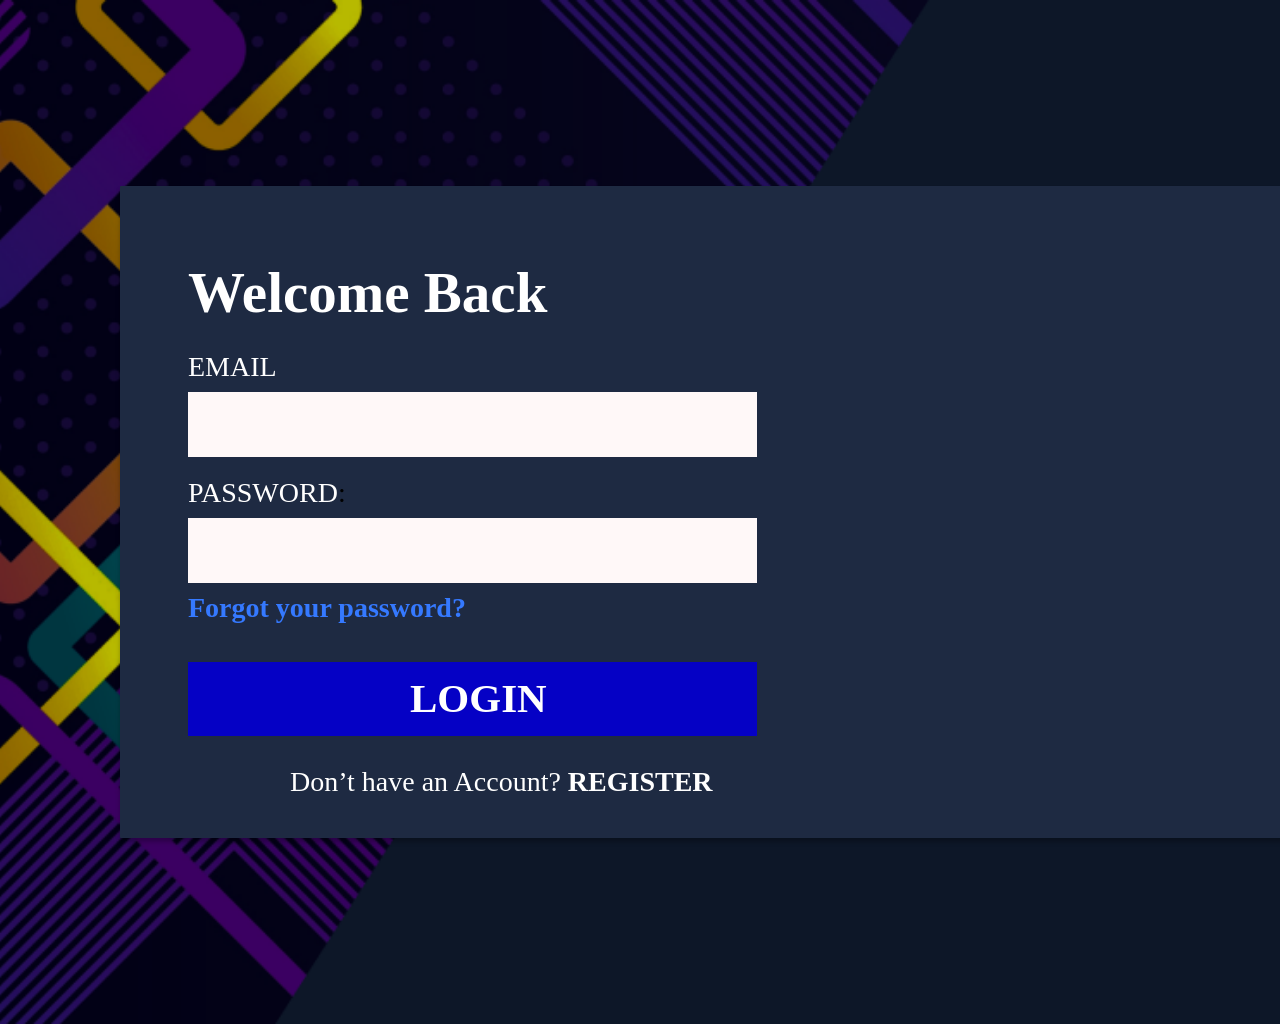
<file: sdffgkjlhdrfhuioedf/login.html>
<!DOCTYPE html>
<html lang="en">
  <head>
    <meta charset="UTF-8" />
    <meta name="viewport" content="width=device-width, initial-scale=1.0" />
    <title>log in</title>
    <link rel="stylesheet" href="log in.css" />
  </head>
  <body>
    <div class="main-container">
      <div class="rectangle">
        <div class="removebg-preview"></div>
        <div class="flex-column">
          <span class="welcome-back">Welcome Back</span>
          <div class="password-input">
            <span class="email">EMAIL</span>
            <div class="password-input-box"></div>
          </div>
          <div class="password">
            <div class="password-label">
              <span class="password-input-1">PASSWORD</span
              ><span class="colon">:</span>
            </div>
            <div class="password-box"></div>
            <span class="forgot-password">Forgot your password?</span>
          </div>
          <div class="login-button"><span class="login-2">LOGIN</span></div>
          <div class="register">
            <span class="dont-have-account">Don’t have an Account? </span
            ><span class="register-3">REGISTER</span>
          </div>
        </div>
      </div>
      <div class="rectangle-4"></div>
      <div class="wallpapersden"></div>
    </div>
  </body>
</html>
</file>
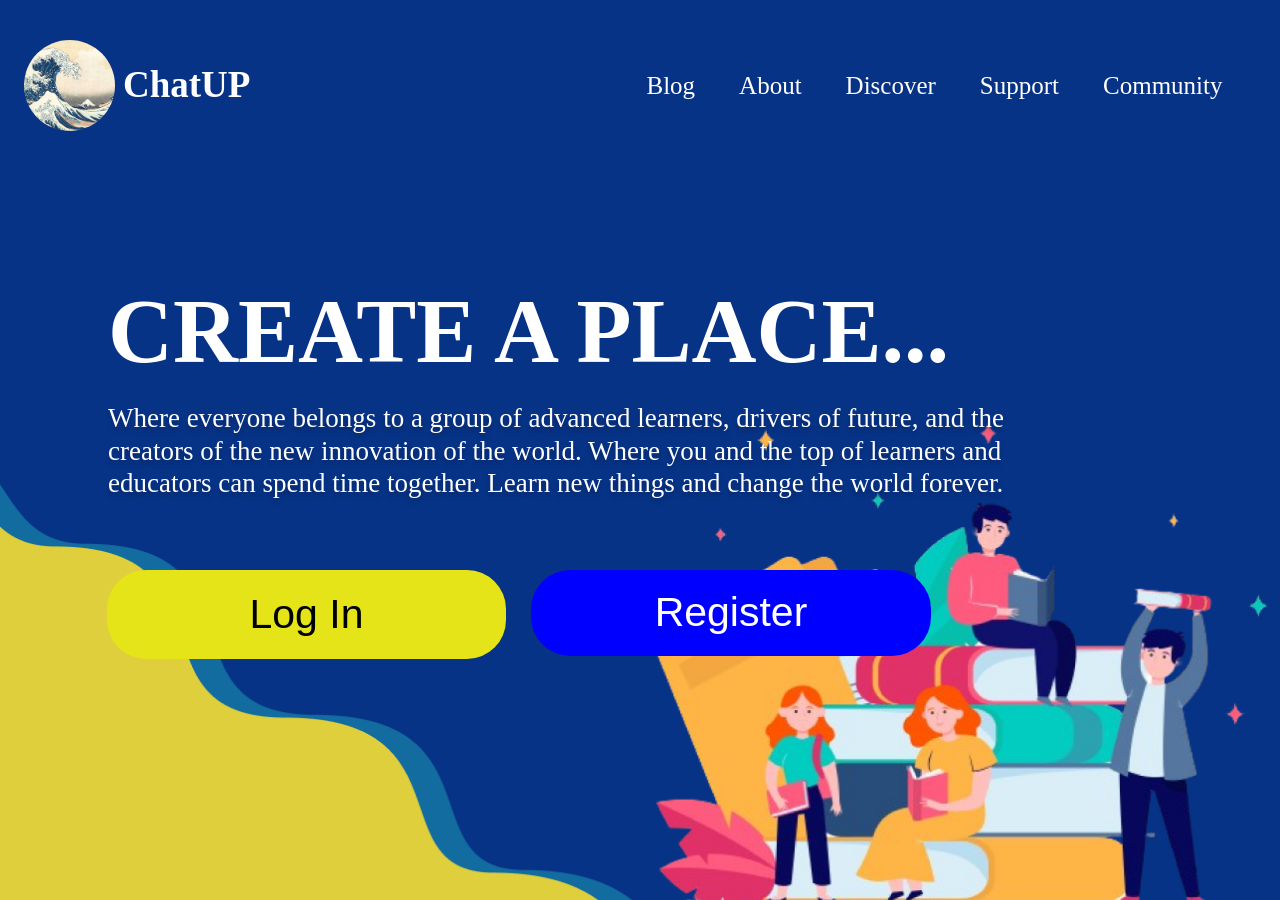
<file: splash/splash.html>
<!DOCTYPE html>
<html lang="en">
  <head>
    <meta charset="UTF-8" />
    <meta name="viewport" content="width=device-width, initial-scale=1.0" />
    <title>Splash page</title>
    <link rel="stylesheet" href="stylesheet.css" />
  </head>
  <body>
   
    <div class="main-container"> 
      <div class="navbar">
        <div class="logo">
          <div class="ellipse"></div>
          <span class="chat-up">ChatUP</span> 
        </div>
        <div class="navbar-links">
          <span class="blog">Blog</span><span class="about">About</span
          ><span class="discover">Discover</span
          ><span class="support">Support</span
          ><span class="community">Community</span>
        </div>
      </div>
      <div class="hero-banner-words">
        <span class="hero-banner">CREATE A PLACE...</span
        ><span class="hero-banner-text"
          >Where everyone belongs to a group of advanced learners, drivers of
          future, and the creators of the new innovation of the world. Where you
          and the top of learners and educators can spend time together. Learn
          new things and change the world forever.</span
          >
      </div>
      <div class="login-register-button">
        <button class="login-button"><span class="log-in">Log In</span></button
        ><button class="register-button">
          <span class="register">Register</span>
        </button>
      </div>
      <div class="bottom-decoration"></div>
      
     
    </div>
  </body>
</html>
</file>
<file: sdffgkjlhdrfhuioedf/log in.css>
*{
  margin: 0;
  padding: 0;
  box-sizing: border-box;

}

body{
  display: flex;
  justify-content: center;
  align-items: center;
  min-height: 100vh;
  background: url(Screenshot\ 2024-05-06\ 030824.png);
  background-repeat: no-repeat;
  background-position: center;
  background-size: cover;
}

.main-container {
  position: relative;
  width: 1440px;
  height: 1024px;
  margin: 0 auto;
 
  overflow: hidden;
}
.rectangle {
  position: relative;
  width: 1200px;
  height: 652px;
  margin: 186px 0 0 120px;
  background: #1e2a42;
  z-index: 2;
  border-radius: 1px;
  box-shadow: 0 4px 4px 0 rgba(0, 0, 0, 0.25);
}

.flex-column {
  position: absolute;
  width: 569px;
  height: 553px;
  top: 64px;
  left: 68px;
  font-size: 0px;
  z-index: 13;
}
.welcome-back {
  display: block;
  position: relative;
  height: 86px;
  margin: 0 0 0 0;
  color: #ffffff;
  font-family: Poppins, var(--default-font-family);
  font-size: 57px;
  font-weight: 700;
  line-height: 85.5px;
  text-align: left;
  white-space: nowrap;
  z-index: 3;
}
.password-input {
  display: flex;
  flex-direction: column;
  align-items: flex-start;
  justify-content: center;
  flex-wrap: nowrap;
  gap: 4px;
  position: relative;
  width: 569px;
  margin: 10px 0 0 0;
  z-index: 8;
}
.email {
  flex-shrink: 0;
  flex-basis: auto;
  position: relative;
  height: 42px;
  color: #ffffff;
  font-family: Poppins, var(--default-font-family);
  font-size: 28px;
  font-weight: 400;
  line-height: 42px;
  text-align: left;
  white-space: nowrap;
  z-index: 9;
}
.password-input-box {
  flex-shrink: 0;
  position: relative;
  width: 569px;
  height: 65px;
  background: #fff8f8;
  z-index: 10;
}
.password {
  display: flex;
  flex-direction: column;
  align-items: flex-start;
  justify-content: center;
  flex-wrap: nowrap;
  gap: 4px;
  position: relative;
  width: 569px;
  margin: 15px 0 0 0;
  z-index: 4;
}
.password-label {
  flex-shrink: 0;
  position: relative;
  width: 161px;
  font-family: Poppins, var(--default-font-family);
  font-size: 28px;
  font-weight: 400;
  line-height: 42px;
  text-align: left;
  text-overflow: initial;
  white-space: nowrap;
  z-index: 5;
}
.password-input-1 {
  position: relative;
  color: #ffffff;
  font-family: Poppins, var(--default-font-family);
  font-size: 28px;
  font-weight: 400;
  line-height: 42px;
  text-align: left;
}
.colon {
  position: relative;
  color: #000000;
  font-family: Poppins, var(--default-font-family);
  font-size: 28px;
  font-weight: 400;
  line-height: 42px;
  text-align: left;
}
.password-box {
  flex-shrink: 0;
  position: relative;
  width: 569px;
  height: 65px;
  background: #fff8f8;
  z-index: 6;
}
.forgot-password {
  flex-shrink: 0;
  flex-basis: auto;
  position: relative;
  height: 42px;
  color: #3579ff;
  font-family: Poppins, var(--default-font-family);
  font-size: 28px;
  font-weight: 700;
  line-height: 42px;
  text-align: left;
  white-space: nowrap;
  z-index: 7;
}
.login-button {
  position: relative;
  width: 569px;
  height: 74px;
  margin: 33px 0 0 0;
  background: #0501c5;
  z-index: 13;
}
.login-2 {
  display: flex;
  align-items: flex-start;
  justify-content: flex-start;
  position: absolute;
  height: 62px;
  top: 6px;
  left: 222px;
  color: #ffffff;
  font-family: Poppins, var(--default-font-family);
  font-size: 41px;
  font-weight: 600;
  line-height: 61.5px;
  text-align: left;
  white-space: nowrap;
  z-index: 14;
}
.register {
  position: relative;
  width: 467px;
  height: 42px;
  margin: 25px 0 0 102px;
  font-family: Poppins, var(--default-font-family);
  font-size: 28px;
  font-weight: 300;
  line-height: 42px;
  text-align: left;
  text-overflow: initial;
  white-space: nowrap;
  z-index: 11;
}
.dont-have-account {
  position: relative;
  color: #ffffff;
  font-family: Poppins, var(--default-font-family);
  font-size: 28px;
  font-weight: 300;
  line-height: 42px;
  text-align: left;
}
.register-3 {
  position: relative;
  color: #ffffff;
  font-family: Poppins, var(--default-font-family);
  font-size: 28px;
  font-weight: 600;
  line-height: 42px;
  text-align: left;
}
.rectangle-4 {
  position: absolute;
  width: 1845.689px;
  height: 2008.818px;
  top: -291px;
  left: 294px;

  z-index: 1;
}
.wallpapersden {
  position: absolute;
  width: 1572px;
  height: 1048px;
  top: -24px;
  left: -48px;
  
}
</file>
<file: splash/stylesheet.css>
body{
  background-color: #000000;
  background-image: url(Screenshot\ 2024-05-06\ 002152.png);
  background-repeat: no-repeat;
  background-size: cover;
}
.main-container {
  position: relative;
  max-width: auto;
  height: auto;
  margin: auto; 
  overflow: hidden;
  padding: none;
  justify-content: space-between;
  align-items: center;
  gap: none;
}
.navbar {
  display: flex;
  align-items: center;
  justify-content: space-between;
  max-width: 1500px;
  margin: auto;
  padding: 2rem 1rem;
  gap: 2rem;
  
}
.logo {
  display: flex;
  align-items: center;
  flex-wrap: nowrap;
  flex-shrink: 0;
  gap: 8px;
  position: relative;
  width: 258px;
  z-index: 1;
}
.ellipse {
  flex-shrink: 0;
  position: relative;
  width: 91px;
  height: 91px;
  background: url(images_8.jpg)
    no-repeat center;
  background-size: cover;
  z-index: 2;
  border-radius: 50%;
}
.chat-up {
  flex-shrink: 0;
  flex-basis: auto;
  position: relative;
  height: 45px;
  color: #ffffff;
  font-family: Inter, var(--default-font-family);
  font-size: 37px;
  font-weight: 800;
  line-height: 44.778px;
  text-align: left;
  white-space: nowrap;
  z-index: 3;
}
.navbar-links {
  display: flex;
  align-items: center;
  justify-content: center;
  flex-wrap: nowrap;
  flex-shrink: 0;
  gap: 44px;
  position: relative;
  width: 643px;
  z-index: 4;
}
.blog {
  flex-shrink: 0;
  flex-basis: auto;
  position: relative;
  height: 30px;
  color: #ffffff;
  font-family: Inter, var(--default-font-family);
  font-size: 25px;
  font-weight: 500;
  line-height: 30px;
  text-align: left;
  white-space: nowrap;
  z-index: 5;
}
.about {
  flex-shrink: 0;
  flex-basis: auto;
  position: relative;
  height: 30px;
  color: #ffffff;
  font-family: Inter, var(--default-font-family);
  font-size: 25px;
  font-weight: 500;
  line-height: 30px;
  text-align: left;
  white-space: nowrap;
  z-index: 6;
}
.discover {
  flex-shrink: 0;
  flex-basis: auto;
  position: relative;
  height: 30px;
  color: #ffffff;
  font-family: Inter, var(--default-font-family);
  font-size: 25px;
  font-weight: 500;
  line-height: 30px;
  text-align: left;
  white-space: nowrap;
  z-index: 7;
}
.support {
  flex-shrink: 0;
  flex-basis: auto;
  position: relative;
  height: 30px;
  color: #ffffff;
  font-family: Inter, var(--default-font-family);
  font-size: 25px;
  font-weight: 500;
  line-height: 30px;
  text-align: left;
  white-space: nowrap;
  z-index: 8;
}
.community {
  flex-shrink: 0;
  flex-basis: auto;
  position: relative;
  height: 30px;
  color: #ffffff;
  font-family: Inter, var(--default-font-family);
  font-size: 25px;
  font-weight: 500;
  line-height: 30px;
  text-align: left;
  white-space: nowrap;
  z-index: 9;
}
.hero-banner-words {
  display: flex;
  align-items: center;
  flex-wrap: wrap;
  gap: 1px;
  position: relative;
  width: 1025px;
  margin: 100px 0 0 100px;
  z-index: 11;
}
.hero-banner {
  display: flex;
  align-items: flex-start;
  justify-content: flex-start;
  flex-basis: auto;
  position: relative;
  width: 1121px;
  height: 138px;
  color: #ffffff;
  font-family: Inter, var(--default-font-family);
  font-size: 90px;
  font-weight: 700;
  line-height: 138px;
  text-align: left;
  white-space: nowrap;
  z-index: 10;
}
.hero-banner-text {
  display: flex;
  align-items: flex-start;
  justify-content: flex-start;
  position: relative;
  width: 974px;
  height: 132px;
  color: #ffffff;
  font-family: Inter, var(--default-font-family);
  font-size: 27px;
  font-weight: 300;
  line-height: 32.676px;
  text-align: left;
  z-index: 13;
  text-shadow: 0 4px 4px rgba(0, 0, 0, 0.25);
}
.login-register-button {
  display: flex;
  align-items: flex-start;
  flex-wrap: nowrap;
  gap: 25px;
  position: relative;
  width: 824px;
  margin: 36px 0 0 99px;
  z-index: 14;
}
.login-button {
  display: flex;
  align-items: center;
  justify-content: center;
  flex-wrap: nowrap;
  flex-shrink: 0;
  gap: 10px;
  position: relative;
  width: 399px;
  height: 89px;
  padding: 20px 140px 20px 140px;
  cursor: pointer;
  background-color: rgb(228, 228, 25);
  border: none;
  z-index: 15;
  border-radius: 39px;
  cursor: pointer;
  transition: all 0.3s ease;
}


.log-in {
  flex-shrink: 0;
  flex-basis: auto;
  position: relative;
  height: 50px;
  color: hwb(0 0% 100%);
  font-family: Inter, var(--default-font-family);
  font-size: 41px;
  font-weight: 400;
  line-height: 49.619px;
  text-align: left;
  white-space: nowrap;
  z-index: 16;
}
.register-button {
  display: flex;
  align-items: center;
  justify-content: center;
  flex-wrap: nowrap;
  flex-shrink: 0;
  gap: 10px;
  position: relative;
  width: 400px;
  height: 86px;
  padding: 20px 82px 20px 82px;
  cursor: pointer;
  background: blue;
  border: none;
  z-index: 17;
  border-radius: 39px;
}
.register {
  flex-shrink: 0;
  flex-basis: auto;
  position: relative;
  height: 50px;
  color: #ffffff;
  font-family: Inter, var(--default-font-family);
  font-size: 41px;
  font-weight: 400;
  line-height: 49.619px;
  text-align: left;
  white-space: nowrap;
  z-index: 18;
}
.bottom-decoration {
  position: absolute;
  width: 2558.29px;
  height: 673px;
  top: 482px;
  left: -184px;
  background: url()
    no-repeat center;
  background-size: cover;
  z-index: 10;
}
</file>
